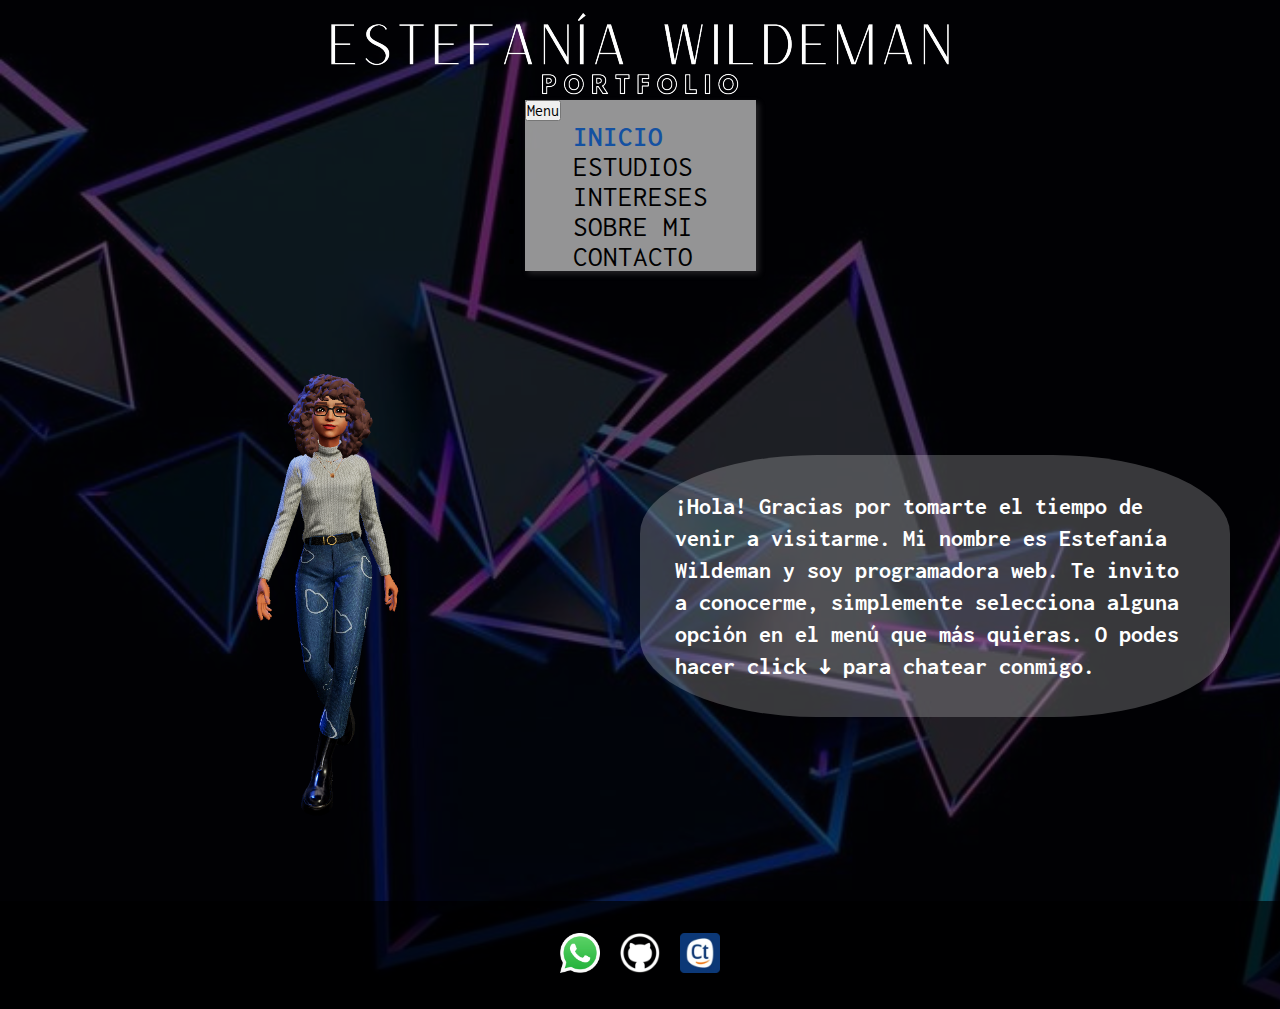
<file: index.html>
<!DOCTYPE html>
<html lang="en">

<head>
    <meta charset="UTF-8">
    <meta name="viewport" content="width=device-width, initial-scale=1.0">
    <meta name="descripcion" content="Bienvenida general a mi portfolio con una version miniatura de mi">
    <meta name="keywords" content="AVATAR,PRESENTACION,HOLA,BIENVENIDO">
    <link rel="shortcut icon" href="./assets/img/favicon/favicon (2).webp" type="image/x-icon">
    <link rel="stylesheet" href="./css/style.css">
    <link href="https://cdn.jsdelivr.net/npm/bootstrap@5.2.3/dist/css/bootstrap.min.css" rel="stylesheet"
        integrity="sha384-rbsA2VBKQhggwzxH7pPCaAqO46MgnOM80zW1RWuH61DGLwZJEdK2Kadq2F9CUG65" crossorigin="anonymous">
    <title>Portfolio Estefania Wildeman</title>
</head>

<body class="index">
    <header>
        <div>
            <img src="./assets/img/logos/LOGO-PRINCIPAL2-_1_.webp" width="auto" height="auto" alt="LOGO"
                class="img-fluid">
        </div>
        <div class="container-fluid m-0 p-0">
            <nav class="navbar navbar-expand-lg w-100">
                <button class="navbar-toggler" type="button" data-bs-toggle="collapse" data-bs-target="#navbarNav"
                    aria-controls="navbarNav" aria-expanded="false" aria-label="Toggle navigation">
                    Menu
                </button>
                <div class="collapse navbar-collapse justify-content-center" id="navbarNav">
                    <ul class="navbar-nav ml-auto ">
                        <li class="nav-item active">
                            <a class="actual" href="#">INICIO</a>
                        </li>
                        <li class="nav-item active">
                            <a href="./pages/estudios.html">ESTUDIOS</a>
                        </li>
                        <li class="nav-item">
                            <a href="./pages/intereses.html">INTERESES</a>
                        </li>
                        <li class="nav-item">
                            <a href="./pages/sobremi.html">SOBRE MI</a>
                        </li>
                        <li class="nav-item">
                            <a href="./pages/contacto.html">CONTACTO</a>
                        </li>
                    </ul>
                </div>
            </nav>
        </div>
    </header>
    <main class="cuerpoIndex">
        <aside>
            <img src="./assets/img/avatar/caminando1recortada.webp" alt="AVATAR" width="auto" height="auto"
                class="img-fluid">
        </aside>
        <section>
            <article>
                <h1>¡Hola! Gracias por tomarte el tiempo de venir a visitarme.
                    Mi nombre es Estefanía Wildeman y soy programadora web.
                    Te invito a conocerme, simplemente selecciona alguna opción en el menú que más quieras.
                    O podes hacer click ↓ para chatear conmigo.</h1>
            </article>
        </section>
    </main>
    <footer>
        <div class="logo">
            <a href="https://api.whatsapp.com/send?phone=+541157463117&text=Hola%20Estefania,%20nos%20contactamos%20de..."
                target="_blank"> <img src="./assets/img/extras/whatsapp-logo-png.webp" width="auto" height="auto"
                    alt="Logo de WhatsApp"> </a>
        </div>
        <div class="logo">
            <a href="https://github.com/EstefiWildeman" target="_blank"> <img src="./assets/img/extras/GitHub.webp" alt="Logo GitHub"></a>
        </div>
        <div class="logo">
            <a href="https://candidato.ar.computrabajo.com/candidate/cv/edit?&s=true" target="_blank"> <img src="./assets/img/extras/computrabajo.webp" alt="Logo computrabajo"></a>
        </div>
    </footer>
    <script src="https://cdn.jsdelivr.net/npm/bootstrap@5.2.3/dist/js/bootstrap.bundle.min.js"
        integrity="sha384-kenU1KFdBIe4zVF0s0G1M5b4hcpxyD9F7jL+jjXkk+Q2h455rYXK/7HAuoJl+0I4"
        crossorigin="anonymous"></script>
</body>

</html>
</file>
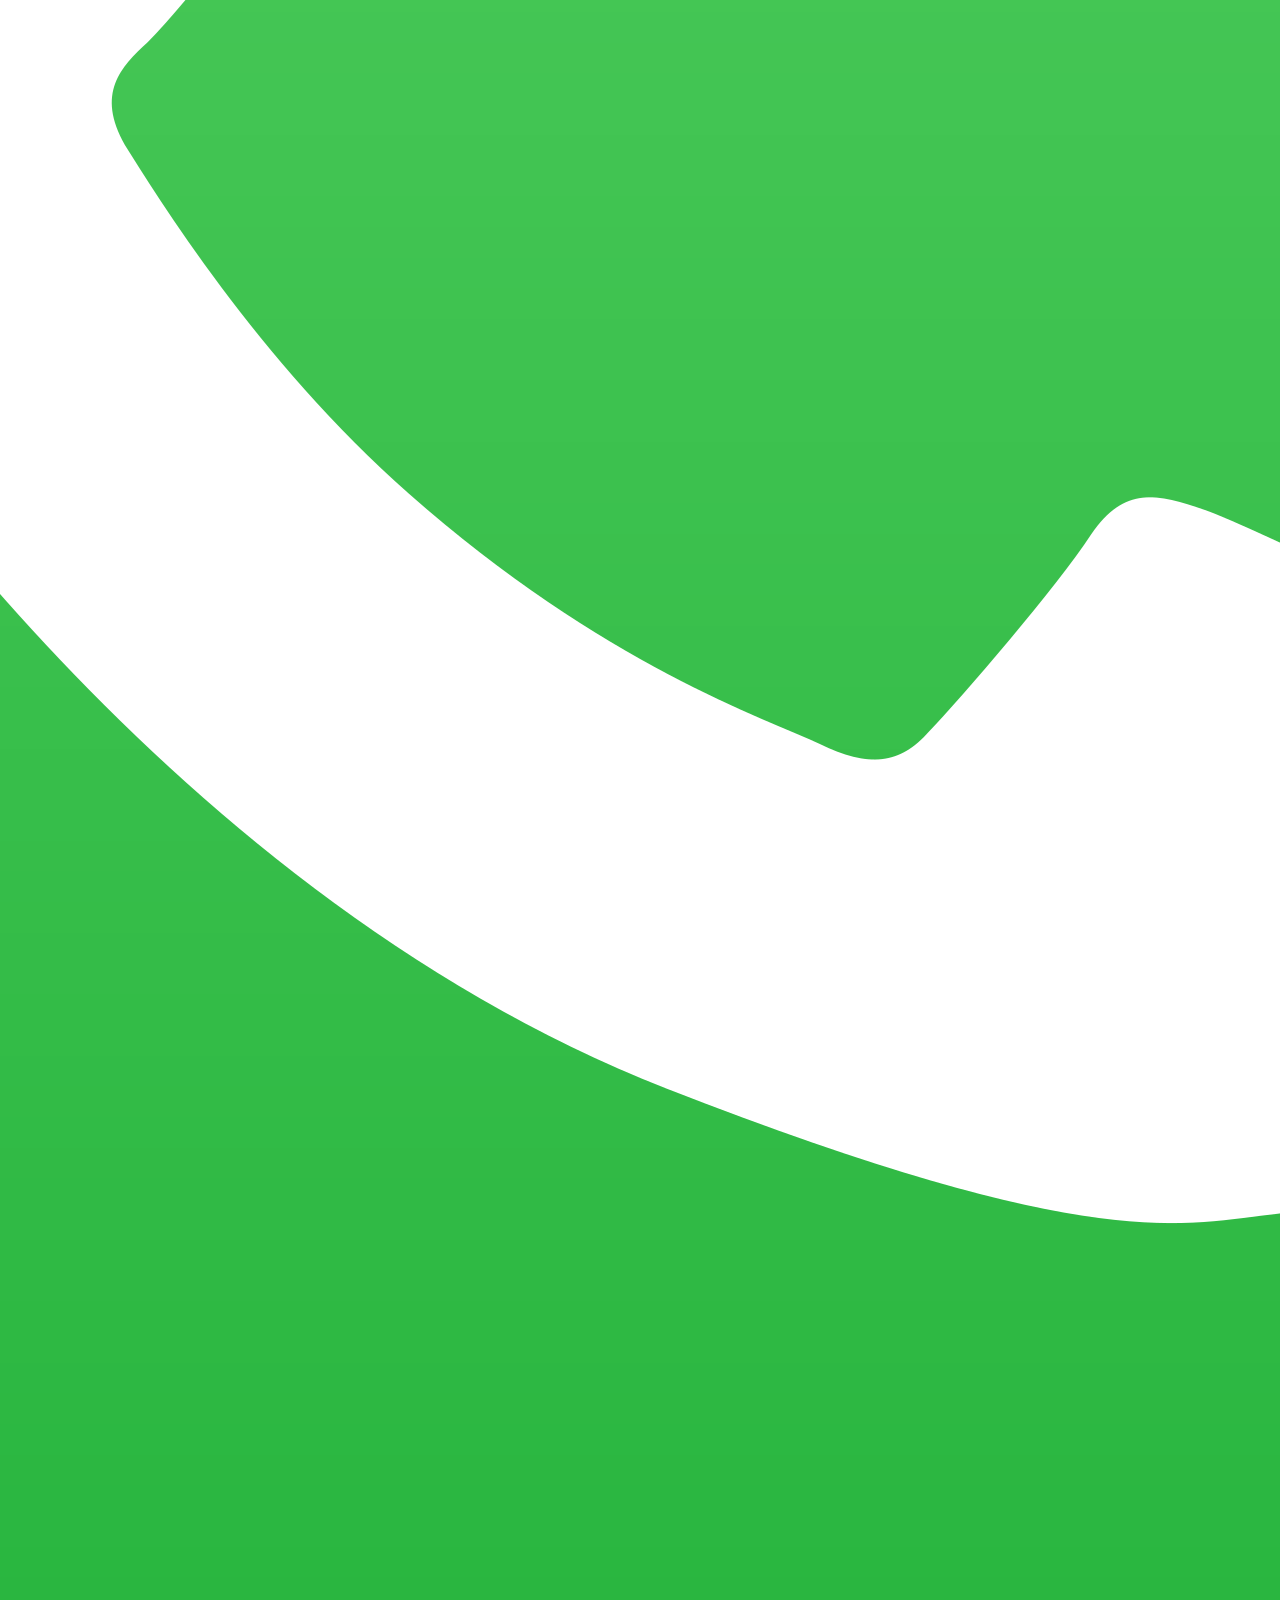
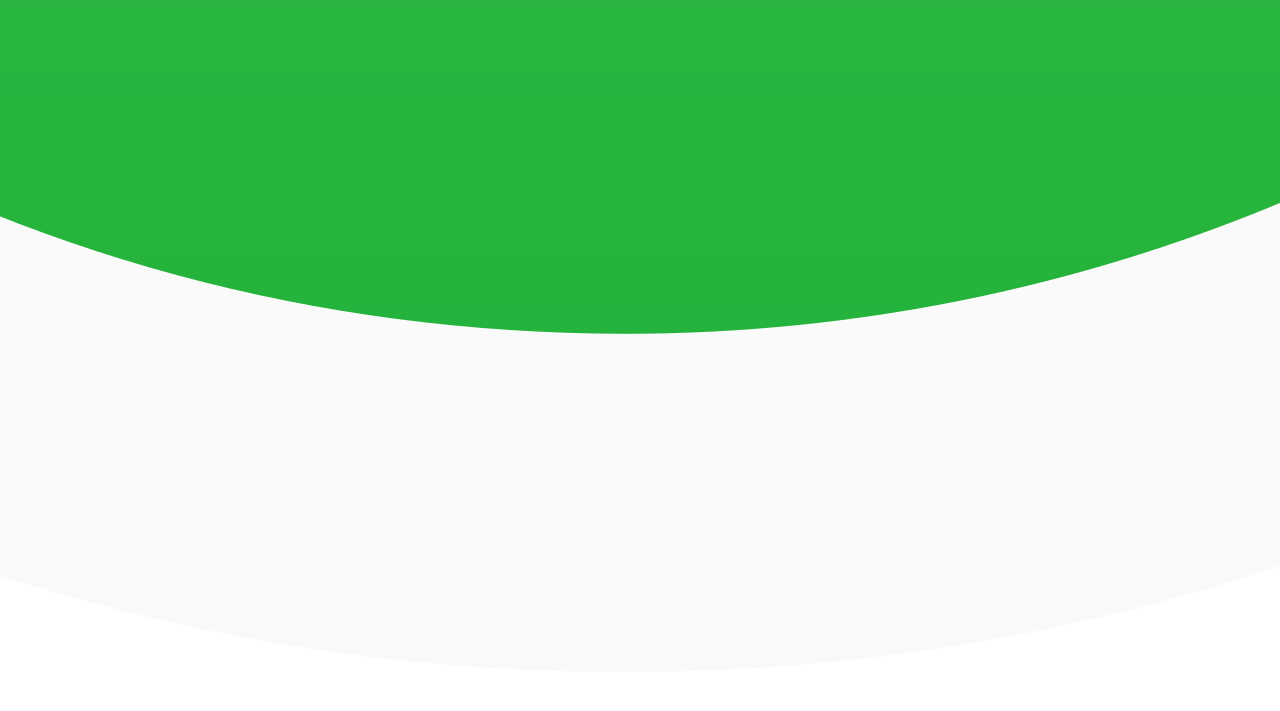
<file: Pages/contacto.html>
<!DOCTYPE html>
<html lang="en">

<head>
    <meta charset="UTF-8">
    <meta name="viewport" content="width=device-width, initial-scale=1.0">
    <link rel="stylesheet" href="../css/style.css">
    <title>Document</title>
</head>

<body>
    <div class="glass">
        <header>
            <div>
                <img src="../assets/img/logos/LOGO CONTACTO.png" alt="LOGO">
            </div>
            <div class="nav">
                <nav>
                    <ul>
                        <li><a href="../index.html">Inicio</a></li>
                        <li><a href="../Pages/estudios.html">Estudios</a></li>
                        <li><a href="../Pages/intereses.html">Intereses</a></li>
                        <li><a href="../Pages/sobremi.html">Sobre Mi</a></li>
                    </ul>
                </nav>    
            </div>
        </header>
        <main></main>
        <footer class="footer">
            <div class="logowp">
                <img src="../assets/img/extras/whatsapp-logo-png.png" alt="Logo de WhatsApp">
            </div>
            <div class="linkwp">
                <a href="https://api.whatsapp.com/send?phone=+541157463117&text=Hola%20Estefania,%20nos%20contactamos%20de..." target="_blank" >Click para chatear</a>
            </div>
        </footer>
    </div>
</body>

</html>
</file>
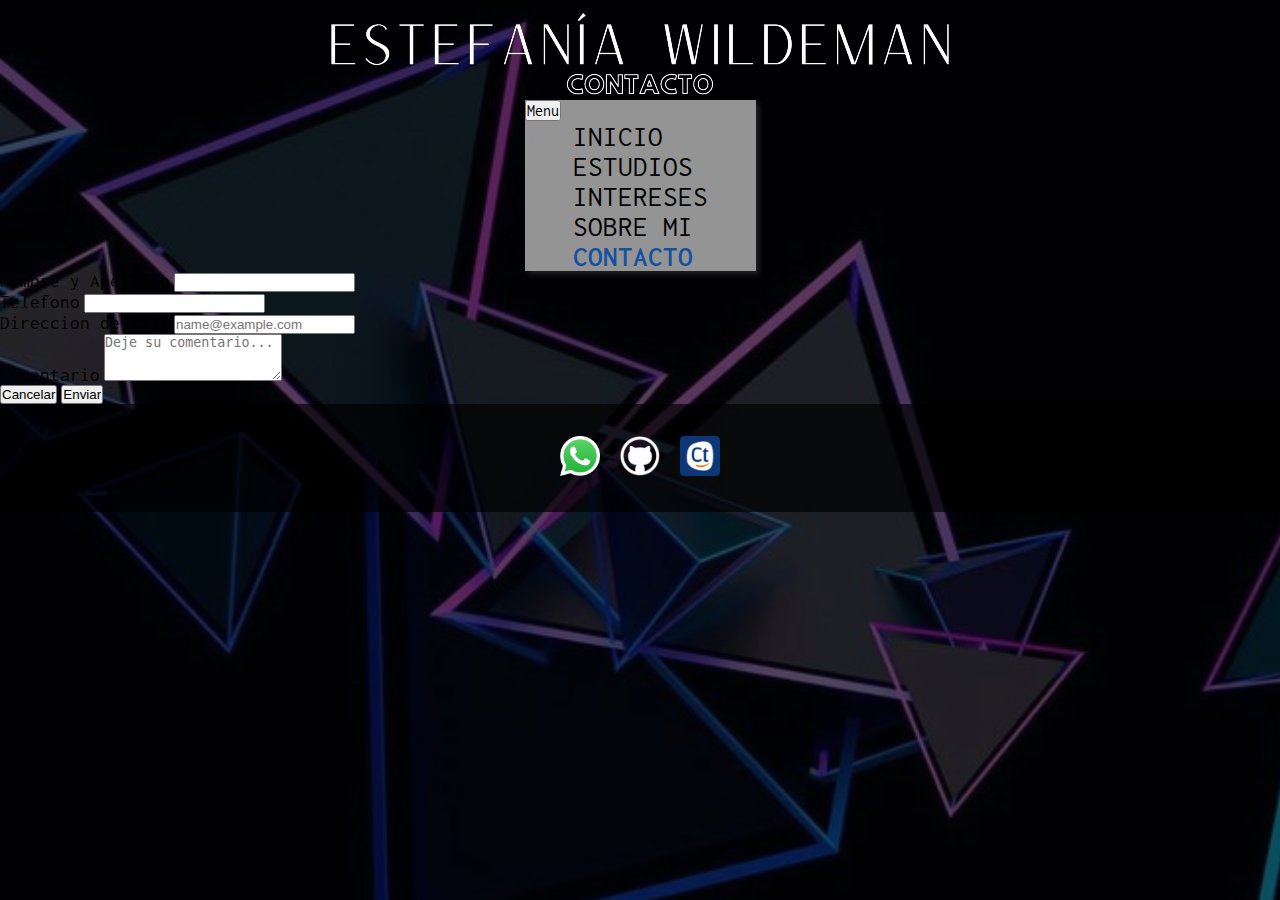
<file: pages/contacto.html>
<!DOCTYPE html>
<html lang="en">

<head>
    <meta charset="UTF-8">
    <meta name="viewport" content="width=device-width, initial-scale=1.0">
    <meta name="descripcion" content="Formulario para contactarte con el desarrollador web">
    <meta name="keywords"content="HTML,BOOTSTRAP,FORMULARIO,CONTACTO">
    <link rel="stylesheet" href="../css/style.css">
    <link rel="shortcut icon" href="../assets/img/favicon/favicon (2).webp" type="image/x-icon">
    <link href="https://cdn.jsdelivr.net/npm/bootstrap@5.2.3/dist/css/bootstrap.min.css" rel="stylesheet"
    integrity="sha384-rbsA2VBKQhggwzxH7pPCaAqO46MgnOM80zW1RWuH61DGLwZJEdK2Kadq2F9CUG65" crossorigin="anonymous">
    <title>Portfolio Estefania Wildeman</title>
</head>

<body class="estudios">
    <header>
        <div>
            <img src="../assets/img/logos/LOGO-CONTACTO.webp" alt="LOGO" width="auto" height="auto" class="img-fluid">
        </div>
        <div class="container-fluid m-0 p-0">
            <nav class="navbar navbar-expand-lg w-100">
                <button class="navbar-toggler" type="button" data-bs-toggle="collapse" data-bs-target="#navbarNav"
                aria-controls="navbarNav" aria-expanded="false" aria-label="Toggle navigation">
                Menu
            </button>
                <div class="collapse navbar-collapse justify-content-center" id="navbarNav">
                    <ul class="navbar-nav ml-auto ">
                        <li class="nav-item active">
                            <a href="../index.html">INICIO</a>
                        </li>
                        <li class="nav-item active">
                            <a href="../pages/estudios.html">ESTUDIOS</a>
                        </li>
                        <li class="nav-item">
                            <a href="../pages/intereses.html">INTERESES</a>
                        </li>
                        <li class="nav-item">
                            <a href="../pages/sobremi.html">SOBRE MI</a>
                        </li>
                        <li class="nav-item">
                            <a class="actual" href="#">CONTACTO</a>
                        </li>
                    </ul>
                </div>
            </nav>
        </div>
    </header>

    <main class=" contacto col d-flex flex-column align-items-center mt-5 pt-3 h-75">  
        <form name="contact" method="POST" data-netlify="true" data-netlify-recaptcha="true"
        data-netlify="true">
            <div class="mb-4 mt-4">
                <label for="exampleFormControlInput1" class=" text-white">Nombre y Apellido</label>
                <input type="name" name="name" class="form-control form-control-sm" id="NyA" required>
            </div>
            <div class="mb-4">
                <label for="exampleFormControlInput1" class="  text-white">Telefono</label>
                <input type="number" name="number" class="form-control form-control-sm " id="Tel" required>
            </div>
            <div class="mb-4">
                <label for="exampleFormControlInput1" class=" text-white">Direccion de mail</label>
                <input type="email" name="email" class="form-control form-control-sm" id="Mail"
                    placeholder="name@example.com" required>
            </div>
            <div class="mb-4">
                <label for="exampleFormControlTextarea1" class="text-white">Comentario</label>
                <textarea class="form-control form-control-s" id="Comentario" rows="3"
                    placeholder="Deje su comentario..." name="message" required></textarea>
            </div>
            <div data-netlify-recaptcha="true"></div>
            <div class="mt-4">
                <button type="button" class="btn btn-light btn-md mt-2 mb-5">Cancelar</button>
                <button type="submit" class="btn btn-light btn-md mt-2 mb-5">Enviar</button>
            </div>
        </form>
        
    </main>

    <footer>
        <div class="logo">
            <a href="https://api.whatsapp.com/send?phone=+541157463117&text=Hola%20Estefania,%20nos%20contactamos%20de..."
                target="_blank"> <img src="../assets/img/extras/whatsapp-logo-png.webp" width="auto" height="auto"
                    alt="Logo de WhatsApp"> </a>
        </div>
        <div class="logo">
            <a href="https://github.com/EstefiWildeman" target="_blank"> <img src="../assets/img/extras/GitHub.webp" alt="Logo GitHub"></a>
        </div>
        <div class="logo">
            <a href="https://candidato.ar.computrabajo.com/candidate/cv/edit?&s=true" target="_blank"> <img src="../assets/img/extras/computrabajo.webp" alt="Logo computrabajo"></a>
        </div>
    </footer>
        <script src="https://cdn.jsdelivr.net/npm/bootstrap@5.2.3/dist/js/bootstrap.bundle.min.js"
        integrity="sha384-kenU1KFdBIe4zVF0s0G1M5b4hcpxyD9F7jL+jjXkk+Q2h455rYXK/7HAuoJl+0I4"
        crossorigin="anonymous"></script>
</body>

</html>
</file>
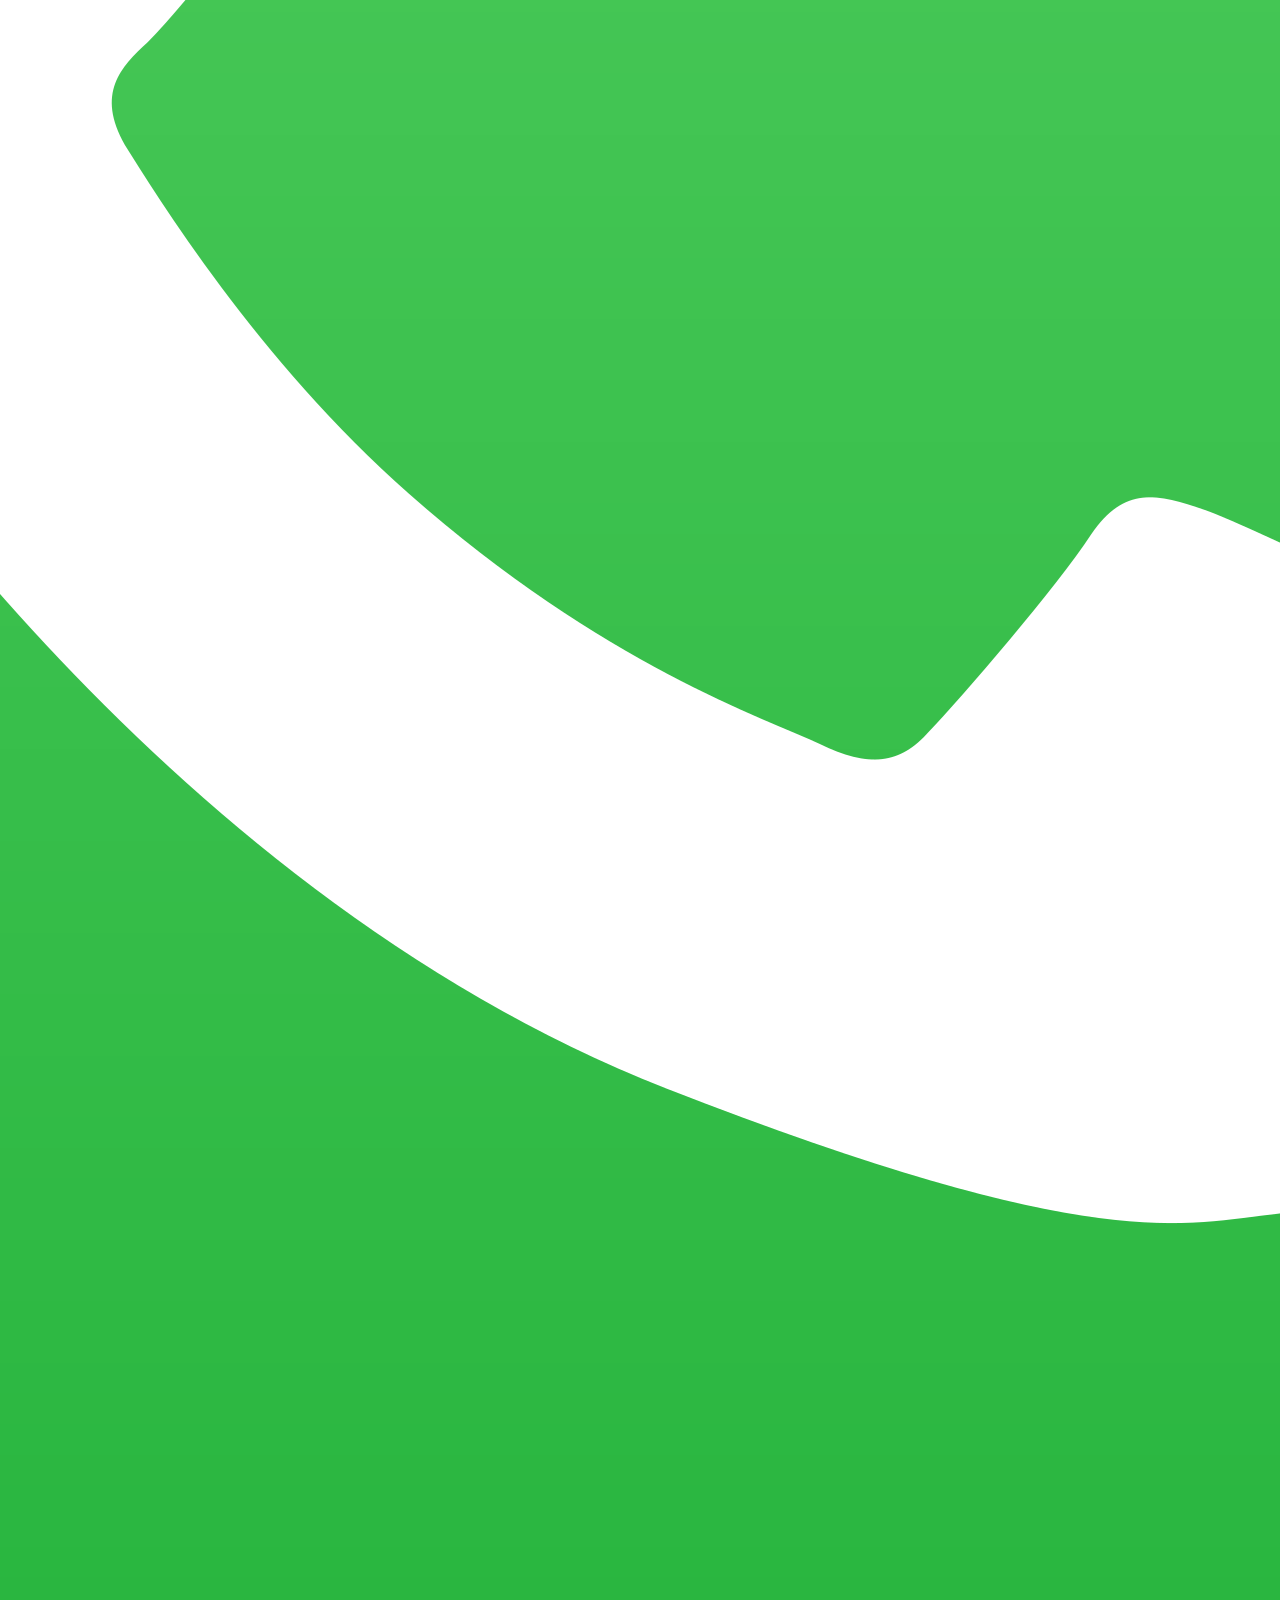
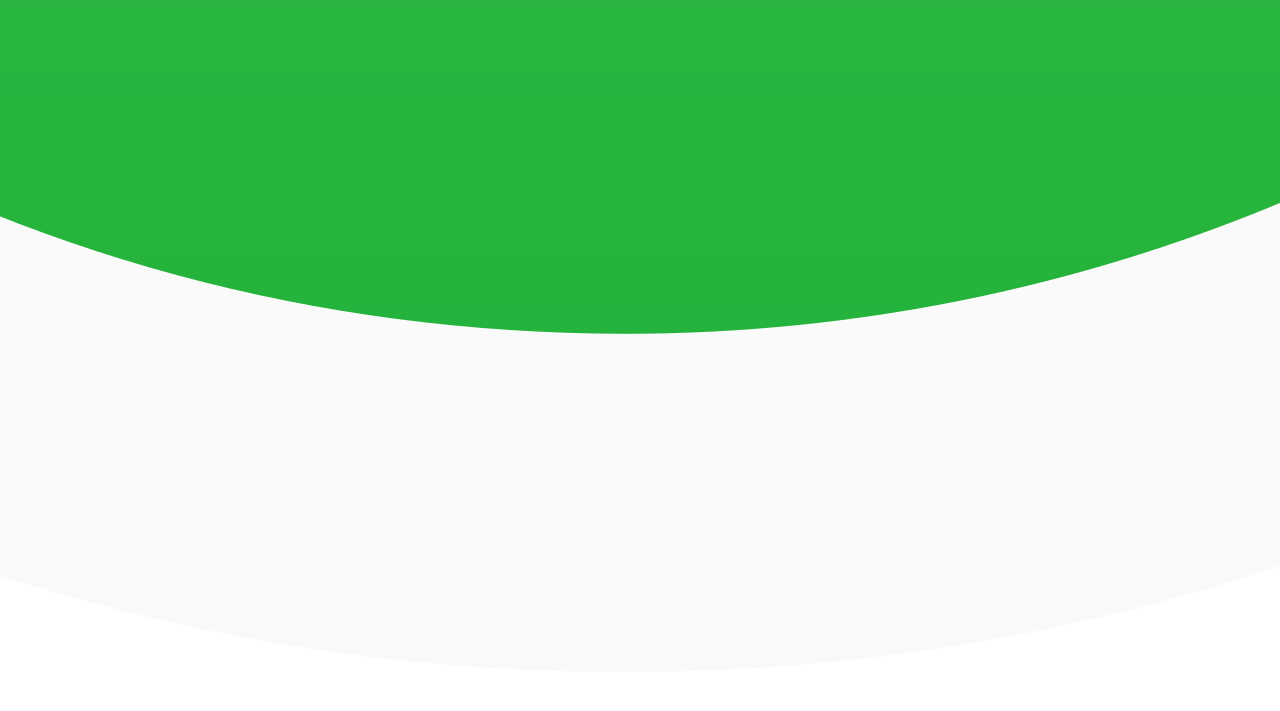
<file: Pages/estudios.html>
<!DOCTYPE html>
<html lang="en">

<head>
    <meta charset="UTF-8">
    <meta name="viewport" content="width=device-width, initial-scale=1.0">
    <link rel="stylesheet" href="../css/style.css">
    <title>Document</title>
</head>

<body>
    <div class="glass">
        <header>
            <div>
                <img src="../assets/img/logos/LOGO ESTUDIOS.png" alt="LOGO">
            </div>
            <div class="nav">
                <nav>
                    <ul>
                        <li><a href="../index.html">Inicio</a></li>
                        <li><a href="../Pages/sobremi.html">Sobre Mi</a></li>
                        <li><a href="../Pages/intereses.html">Intereses</a></li>
                        <li><a href="../Pages/contacto.html">Contacto</a></li>
                    </ul>
                </nav>    
            </div>
        </header>
        <main></main>
        <footer class="footer">
            <div class="logowp">
                <img src="../assets/img/extras/whatsapp-logo-png.png" alt="Logo de WhatsApp">
            </div>
            <div class="linkwp">
                <a href="https://api.whatsapp.com/send?phone=+541157463117&text=Hola%20Estefania,%20nos%20contactamos%20de..." target="_blank" >Click para chatear</a>
            </div>
        </footer>
    </div>
</body>

</html>
</file>
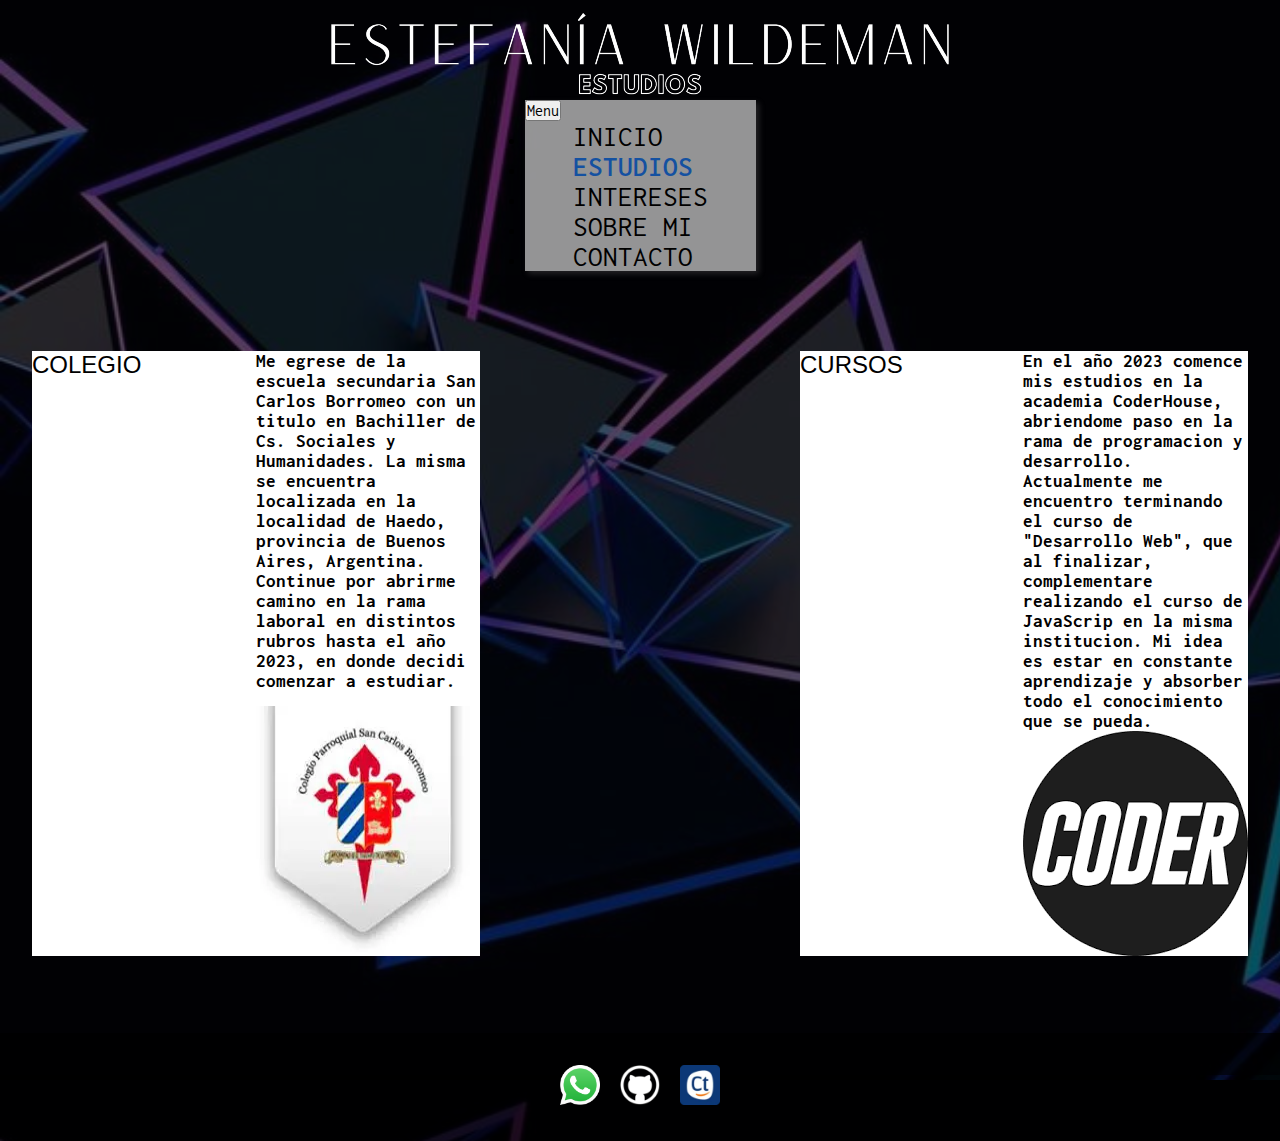
<file: pages/estudios.html>
<!DOCTYPE html>
<html lang="en">

<head>
    <meta charset="UTF-8">
    <meta name="viewport" content="width=device-width, initial-scale=1.0">
    <meta name="descripcion" content="Estudios secundarios y terciarios">
    <meta name="keywords" content="COLEGIO, CURSOS, CODERHOUSE"> 
    <link rel="stylesheet" href="../css/style.css">
    <link rel="shortcut icon" href="../assets/img/favicon/favicon (2).webp" type="image/x-icon">
    <link href="https://cdn.jsdelivr.net/npm/bootstrap@5.2.3/dist/css/bootstrap.min.css" rel="stylesheet"
        integrity="sha384-rbsA2VBKQhggwzxH7pPCaAqO46MgnOM80zW1RWuH61DGLwZJEdK2Kadq2F9CUG65" crossorigin="anonymous">
    <title>Portfolio Estefania Wildeman</title>
</head>

<body class="estudios">
    <header>
        <div>
            <img src="../assets/img/logos/LOGO-ESTUDIOS.webp" alt="LOGO" width="auto" height="auto" class="img-fluid">
        </div>
        <div class="container-fluid m-0 p-0">
            <nav class="navbar navbar-expand-lg w-100">
                <button class="navbar-toggler" type="button" data-bs-toggle="collapse" data-bs-target="#navbarNav"
                    aria-controls="navbarNav" aria-expanded="false" aria-label="Toggle navigation">
                    Menu
                </button>
                <div class="collapse navbar-collapse justify-content-center" id="navbarNav">
                    <ul class="navbar-nav ml-auto ">
                        <li class="nav-item active">
                            <a href="../index.html">INICIO</a>
                        </li>
                        <li class="nav-item active">
                            <a class="actual" href="#">ESTUDIOS</a>
                        </li>
                        <li class="nav-item">
                            <a href="../pages/intereses.html">INTERESES</a>
                        </li>
                        <li class="nav-item">
                            <a href="../pages/sobremi.html">SOBRE MI</a>
                        </li>
                        <li class="nav-item">
                            <a href="../pages/contacto.html">CONTACTO</a>
                        </li>
                    </ul>
                </div>
            </nav>
        </div>
    </header>
    <main class="cuerpoEstudios">
        <div class="contenedor ">
            <section class="card-section">
                <div class="card ">
                    <div class="card-header">Colegio</div>
                    <div class="card-body">
                        <h1>
                            Me egrese de la escuela secundaria San Carlos Borromeo con un titulo en
                            Bachiller de Cs. Sociales y Humanidades. La misma se encuentra localizada en la localidad de
                            Haedo,
                            provincia de Buenos Aires, Argentina. Continue por abrirme camino en la
                            rama laboral en distintos rubros hasta el año 2023, en donde decidi comenzar a estudiar.
                        </h1>
                        <img src="../assets/img/estudios/descarga_1.webp" width="auto" height="auto" alt="escudo de colegio" class="img-fluid">
                    </div>
                </div>
                <div class="card ">
                    <div class="card-header">Cursos</div>
                    <div class="card-body">
                        <h2>
                            En el año 2023 comence mis estudios en la academia CoderHouse, abriendome paso en la rama de
                            programacion y desarrollo. Actualmente me encuentro terminando el curso de "Desarrollo Web",
                            que al
                            finalizar, complementare realizando el curso de JavaScrip en la misma institucion. Mi idea
                            es estar
                            en constante aprendizaje y absorber todo el conocimiento que se pueda.
                        </h2>
                        <img src="../assets/img/estudios/descarga.webp" width="auto" height="auto" alt="escudo de coderhouse" class="img-fluid">
                    </div>
                </div>
            </section>
        </div>
    </main>
    <footer>
        <div class="logo">
            <a href="https://api.whatsapp.com/send?phone=+541157463117&text=Hola%20Estefania,%20nos%20contactamos%20de..."
                target="_blank"> <img src="../assets/img/extras/whatsapp-logo-png.webp" width="auto" height="auto"
                    alt="Logo de WhatsApp"> </a>
        </div>
        <div class="logo">
            <a href="https://github.com/EstefiWildeman" target="_blank"> <img src="../assets/img/extras/GitHub.webp" alt="Logo GitHub"></a>
        </div>
        <div class="logo">
            <a href="https://candidato.ar.computrabajo.com/candidate/cv/edit?&s=true" target="_blank"> <img src="../assets/img/extras/computrabajo.webp" alt="Logo computrabajo"></a>
        </div>
    </footer>
    <script src="https://cdn.jsdelivr.net/npm/bootstrap@5.2.3/dist/js/bootstrap.bundle.min.js"
        integrity="sha384-kenU1KFdBIe4zVF0s0G1M5b4hcpxyD9F7jL+jjXkk+Q2h455rYXK/7HAuoJl+0I4"
        crossorigin="anonymous"></script>
</body>

</html>
</file>
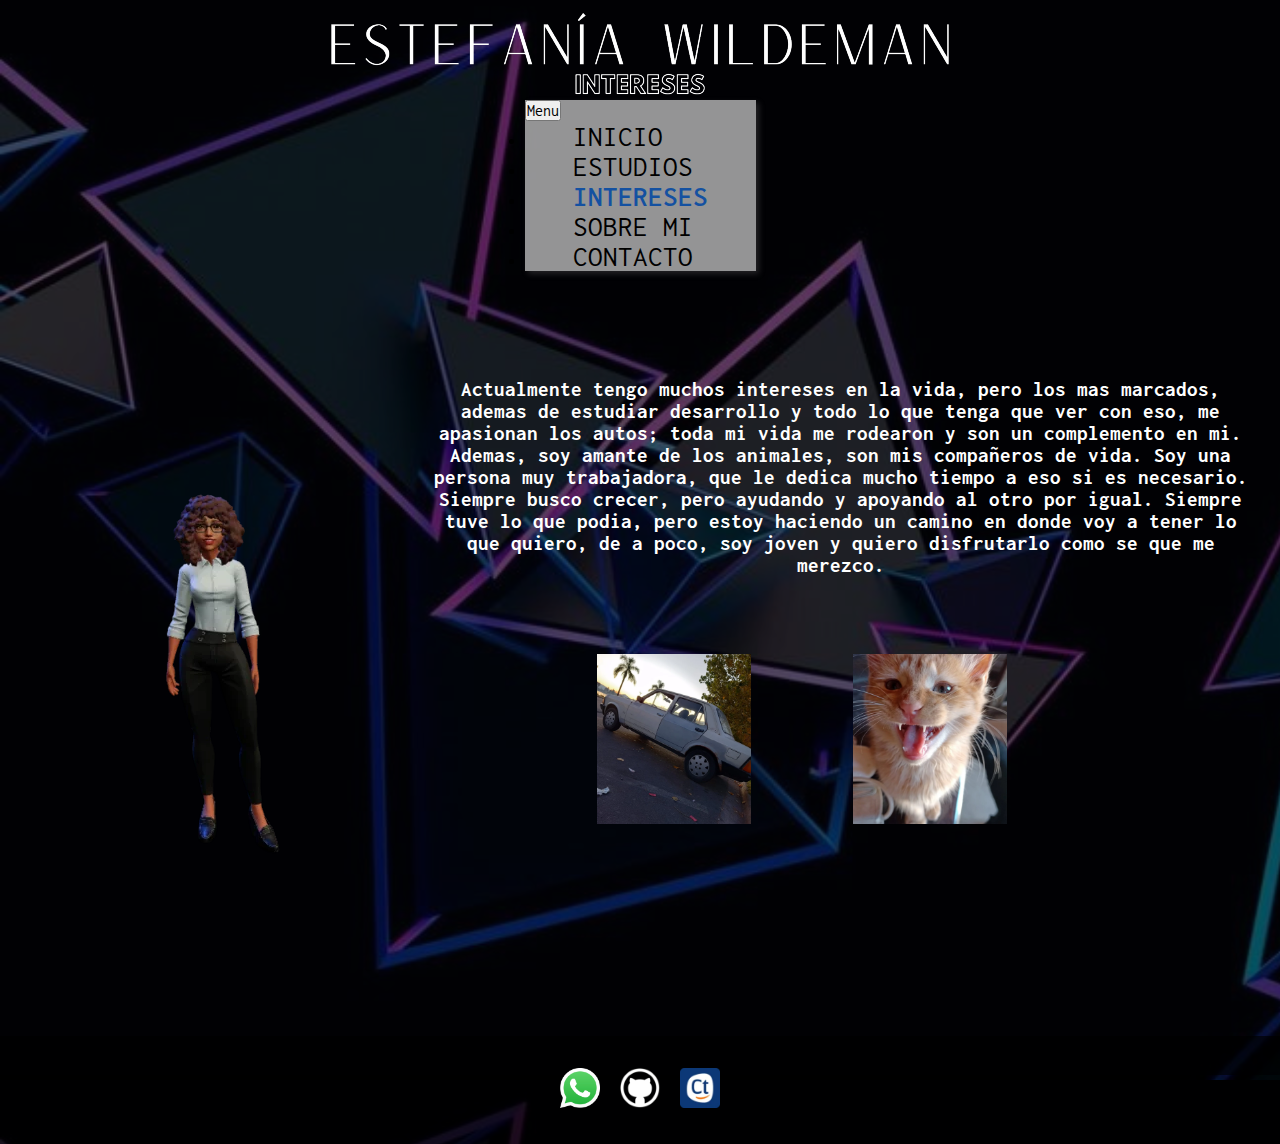
<file: pages/intereses.html>
<!DOCTYPE html>
<html lang="en">

<head>
    <meta charset="UTF-8">
    <meta name="viewport" content="width=device-width, initial-scale=1.0">
    <meta name="descripcion" content="Resumen de gustos e intereses">
    <meta name="keywords" content="INTERESES,ESTUDIAR,TRABAJAR">
    <link rel="stylesheet" href="../css/style.css">
    <link rel="shortcut icon" href="../assets/img/favicon/favicon (2).webp" type="image/x-icon">
    <link href="https://cdn.jsdelivr.net/npm/bootstrap@5.2.3/dist/css/bootstrap.min.css" rel="stylesheet"
        integrity="sha384-rbsA2VBKQhggwzxH7pPCaAqO46MgnOM80zW1RWuH61DGLwZJEdK2Kadq2F9CUG65" crossorigin="anonymous">
    <title>Portfolio Estefania Wildeman</title>
</head>

<body class="intereses">
    <header>
        <div>
            <img src="../assets/img/logos/LOGO-INTERESES.webp" alt="LOGO" class="img-fluid">
        </div>
        <div class="container-fluid m-0 p-0">
            <nav class="navbar navbar-expand-lg w-100">
                <button class="navbar-toggler" type="button" data-bs-toggle="collapse" data-bs-target="#navbarNav"
                    aria-controls="navbarNav" aria-expanded="false" aria-label="Toggle navigation">
                    Menu
                </button>
                <div class="collapse navbar-collapse justify-content-center" id="navbarNav">
                    <ul class="navbar-nav ml-auto ">
                        <li class="nav-item active">
                            <a href="../index.html">INICIO</a>
                        </li>
                        <li class="nav-item active">
                            <a href="../pages/estudios.html">ESTUDIOS</a>
                        </li>
                        <li class="nav-item">
                            <a class="actual" href="#">INTERESES</a>
                        </li>
                        <li class="nav-item">
                            <a href="../pages/sobremi.html">SOBRE MI</a>
                        </li>
                        <li class="nav-item">
                            <a href="../pages/contacto.html">CONTACTO</a>
                        </li>
                    </ul>
                </div>
            </nav>
        </div>
    </header>
    <main class="cuerpoIntereses">
        <aside class="avatar">
            <div>
                <img src="../assets/img/avatar/Diseño sin título (12).webp" alt="avatar" width="auto" height="auto" class="img-fluid">
            </div>
        </aside>
        <section class="seccionUno">
            <div>
                <h1 class="texto">
                    Actualmente tengo muchos intereses en la vida, pero los mas marcados, ademas de
                    estudiar desarrollo y todo lo que tenga que ver con eso, me apasionan los autos; toda mi vida me
                    rodearon y son un complemento en mi. Ademas, soy amante de los animales, son mis compañeros de vida.
                    Soy una persona muy trabajadora, que le dedica mucho tiempo a eso si es necesario. Siempre busco
                    crecer, pero ayudando y apoyando al otro por igual. Siempre tuve lo que podia, pero estoy haciendo un
                    camino en donde voy a tener lo que quiero, de a
                    poco, soy joven y quiero disfrutarlo como se que me merezco.
                </h1>
            </div>
        </section>
        <section class="seccionDos">
            <div class="slider">
                <ul>
                    <li><img src="../assets/img/intereses/128.webp" alt="auto 128"></li>
                    <li><img src="../assets/img/intereses/gato.webp" alt="gato"></li>
                    <li><img src="../assets/img/intereses/147.webp" alt="auto 147"></li>
                    <li><img src="../assets/img/intereses/Trabajo.webp" alt="trabajo"></li>
                </ul>

            </div>
        </section>
    </main>
    <footer>
        <div class="logo">
            <a href="https://api.whatsapp.com/send?phone=+541157463117&text=Hola%20Estefania,%20nos%20contactamos%20de..."
                target="_blank"> <img src="../assets/img/extras/whatsapp-logo-png.webp" width="auto" height="auto"
                    alt="Logo de WhatsApp"> </a>
        </div>
        <div class="logo">
            <a href="https://github.com/EstefiWildeman" target="_blank"> <img src="../assets/img/extras/GitHub.webp" alt="Logo GitHub"></a>
        </div>
        <div class="logo">
            <a href="https://candidato.ar.computrabajo.com/candidate/cv/edit?&s=true" target="_blank"> <img src="../assets/img/extras/computrabajo.webp" alt="Logo computrabajo"></a>
        </div>
    </footer>
    <script src="https://cdn.jsdelivr.net/npm/bootstrap@5.2.3/dist/js/bootstrap.bundle.min.js"
        integrity="sha384-kenU1KFdBIe4zVF0s0G1M5b4hcpxyD9F7jL+jjXkk+Q2h455rYXK/7HAuoJl+0I4"
        crossorigin="anonymous"></script>
</body>

</html>
</file>
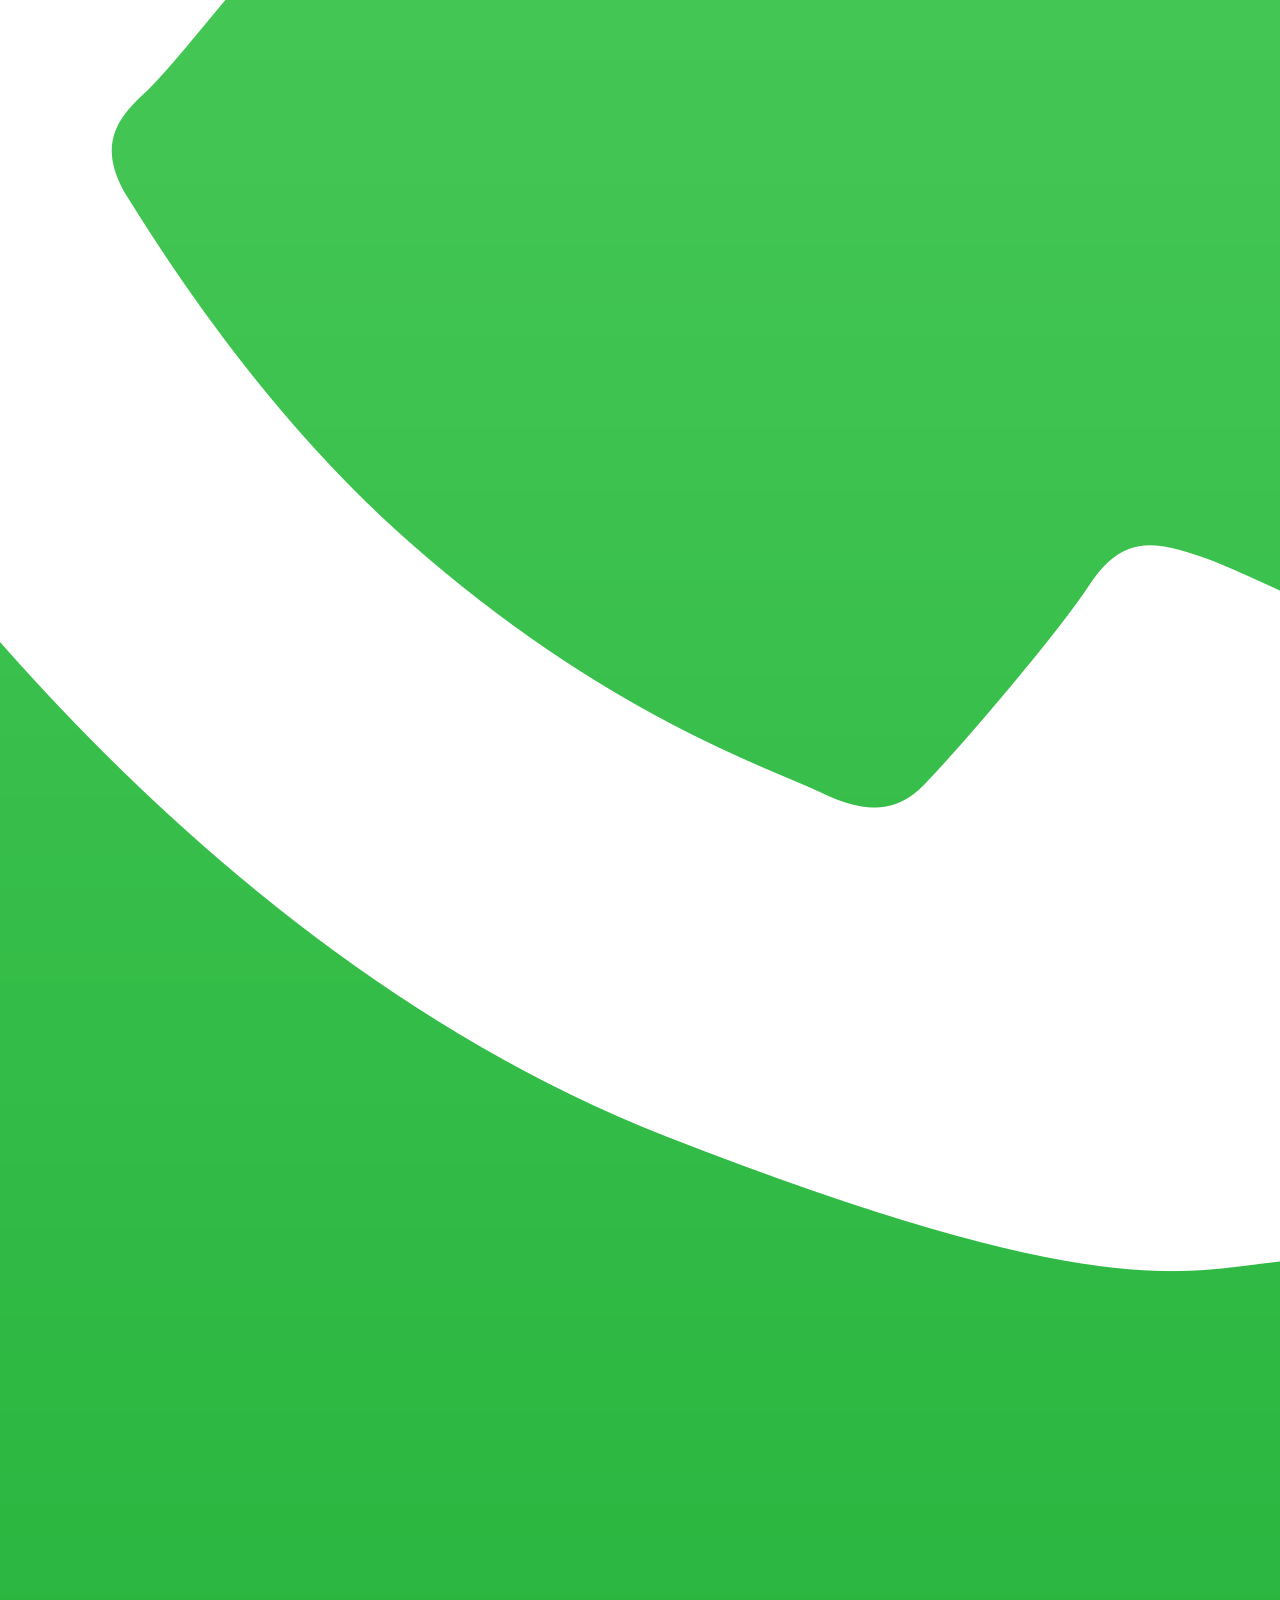
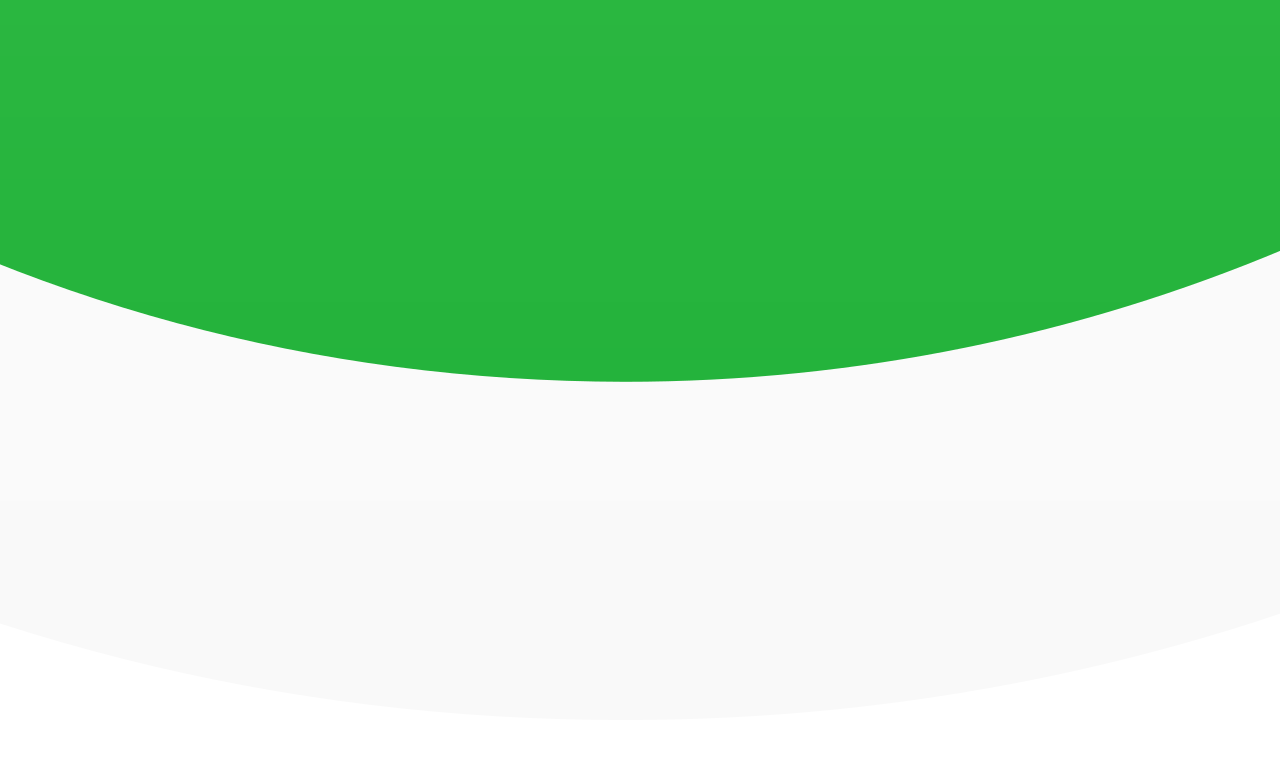
<file: Pages/sobremi.html>
<!DOCTYPE html>
<html lang="en">
<head>
    <meta charset="UTF-8">
    <meta name="viewport" content="width=device-width, initial-scale=1.0">
    <link rel="stylesheet" href="../css/style.css">
    <link rel="shortcut icon" href="../assets/img/favicon/favicon.ico" type="image/x-icon">
    <link href="https://cdn.jsdelivr.net/npm/bootstrap@5.2.3/dist/css/bootstrap.min.css" rel="stylesheet"
    integrity="sha384-rbsA2VBKQhggwzxH7pPCaAqO46MgnOM80zW1RWuH61DGLwZJEdK2Kadq2F9CUG65" crossorigin="anonymous">
    <title>Portfolio Estefania Wildeman</title>
</head>
<body>
    <header>
        <div>
            <img src="../assets/img/logos/LOGO SOBRE MI.png" alt="LOGO" class="img-fluid">
        </div>
        <div class="container-fluid m-0 p-0">
            <nav class="navbar navbar-expand-lg w-100">
                <button class="navbar-toggler" type="button" data-bs-toggle="collapse" data-bs-target="#navbarNav"
                    aria-controls="navbarNav" aria-expanded="false" aria-label="Toggle navigation">
                    <span class="navbar-toggler-icon"></span>
                </button>
                <div class="collapse navbar-collapse justify-content-center" id="navbarNav">
                    <ul class="navbar-nav ml-auto ">
                        <li class="nav-item">
                            <a href="../index.html">INICIO</a>
                        </li>
                        <li class="nav-item active">
                            <a href="../pages/estudios.html">ESTUDIOS</a>
                        </li>
                        <li class="nav-item">
                            <a href="../pages/intereses.html">INTERESES</a>
                        </li>
                        <li class="nav-item active">
                            <a class="actual" href="#">SOBRE MI</a>
                        </li>
                        <li class="nav-item">
                            <a href="../pages/contacto.html">CONTACTO</a>
                        </li>
                    </ul>
                </div>
            </nav>
        </div>
    </header>
        <main></main>
        <footer class="footer">
            <div class="logowp">
                <img src="../assets/img/extras/whatsapp-logo-png.png" alt="Logo de WhatsApp">
            </div>
            <div class="linkwp">
                <a href="https://api.whatsapp.com/send?phone=+541157463117&text=Hola%20Estefania,%20nos%20contactamos%20de..." target="_blank" >Click para chatear</a>
            </div>
        </footer>
        <script src="https://cdn.jsdelivr.net/npm/bootstrap@5.2.3/dist/js/bootstrap.bundle.min.js"
        integrity="sha384-kenU1KFdBIe4zVF0s0G1M5b4hcpxyD9F7jL+jjXkk+Q2h455rYXK/7HAuoJl+0I4"
        crossorigin="anonymous"></script>
</body>

</html>
</file>
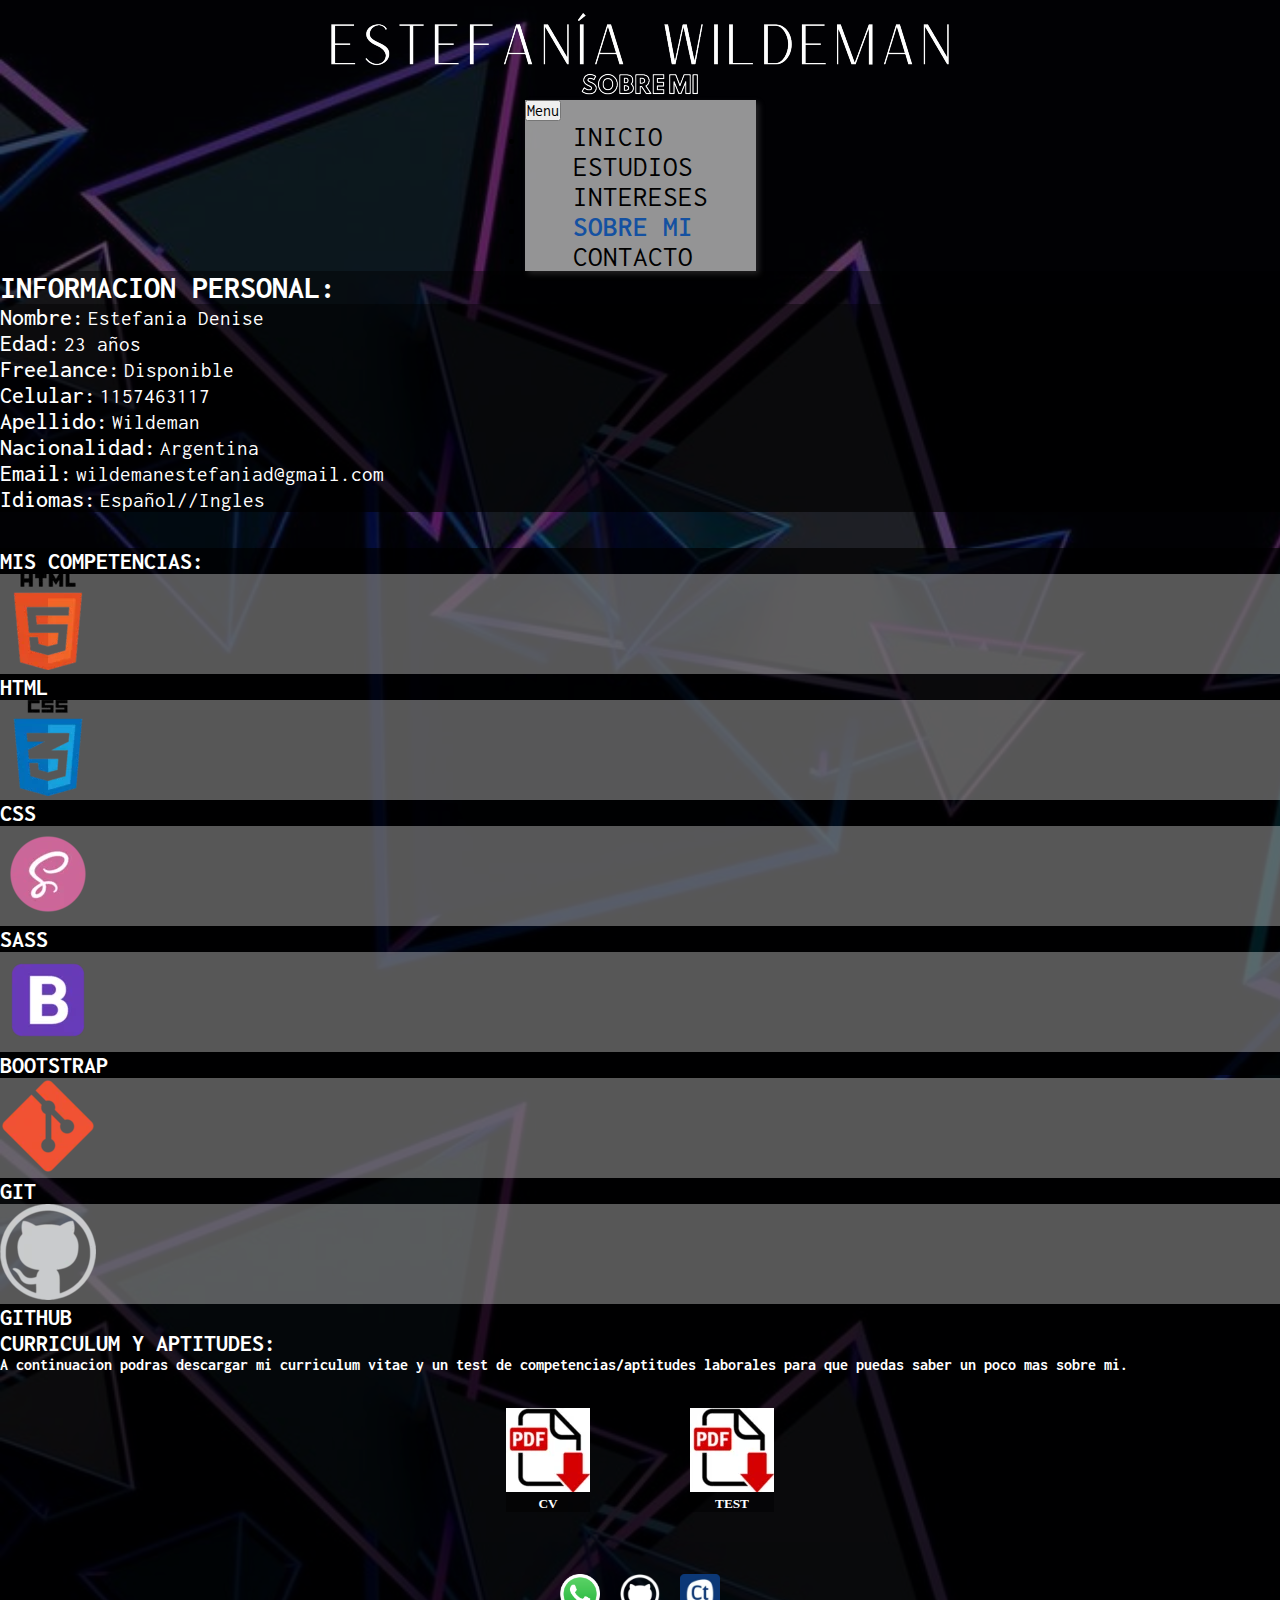
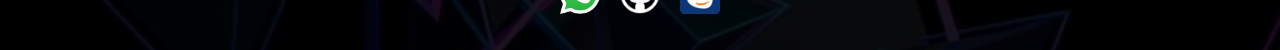
<file: pages/sobremi.html>
<!DOCTYPE html>
<html lang="en">

<head>
    <meta charset="UTF-8">
    <meta name="viewport" content="width=device-width, initial-scale=1.0">
    <meta name="descripcion" content="Competencias, skils mias como desarrolladora web">
    <meta name="keywords" content="HTML, SASS, CSS, GIT, GITHUB, BOOTSTRAP">
    <link rel="stylesheet" href="../css/style.css">
    <link rel="shortcut icon" href="../assets/img/favicon/favicon (2).webp" type="image/x-icon">
    <link href="https://cdn.jsdelivr.net/npm/bootstrap@5.2.3/dist/css/bootstrap.min.css" rel="stylesheet"
        integrity="sha384-rbsA2VBKQhggwzxH7pPCaAqO46MgnOM80zW1RWuH61DGLwZJEdK2Kadq2F9CUG65" crossorigin="anonymous">
    <title>Portfolio Estefania Wildeman</title>
</head>

<body class="sobreMi">
    <header>
        <div>
            <img src="../assets/img/logos/LOGO-SOBRE-MI.webp" alt="LOGO" width="auto" height="auto" class="img-fluid">
        </div>
        <div class="container-fluid m-0 p-0">
            <nav class="navbar navbar-expand-lg w-100">
                <button class="navbar-toggler" type="button" data-bs-toggle="collapse" data-bs-target="#navbarNav"
                    aria-controls="navbarNav" aria-expanded="false" aria-label="Toggle navigation">
                    Menu
                </button>
                <div class="collapse navbar-collapse justify-content-center" id="navbarNav">
                    <ul class="navbar-nav ml-auto ">
                        <li class="nav-item">
                            <a href="../index.html">INICIO</a>
                        </li>
                        <li class="nav-item active">
                            <a href="../pages/estudios.html">ESTUDIOS</a>
                        </li>
                        <li class="nav-item">
                            <a href="../pages/intereses.html">INTERESES</a>
                        </li>
                        <li class="nav-item active">
                            <a class="actual" href="#">SOBRE MI</a>
                        </li>
                        <li class="nav-item">
                            <a href="../pages/contacto.html">CONTACTO</a>
                        </li>
                    </ul>
                </div>
            </nav>
        </div>
    </header>
    <main class="cuerpoSM">
        <div class="container">
            <div class="row mt-3 mb-2 ">
                <h1>INFORMACION PERSONAL:</h1>
            </div>
            <div class="row">
                <div class="col-md-6">
                    <ul>
                        <li>
                            <span class="title">Nombre:</span>
                            <span class="value">Estefania Denise</span>
                        </li>
                        <li>
                            <span class="title">Edad:</span>
                            <span class="value">23 años</span>
                        </li>
                        <li>
                            <span class="title">Freelance:</span>
                            <span class="value">Disponible</span>
                        </li>
                        <li>
                            <span class="title">Celular:</span>
                            <span class="value">1157463117</span>
                        </li>
                    </ul>
                </div>
                <div class="col-md-6 ">
                    <ul>
                        <li>
                            <span class="title">Apellido:</span>
                            <span class="value">Wildeman</span>
                        </li>

                        <li>
                            <span class="title">Nacionalidad:</span>
                            <span class="value">Argentina</span>
                        </li>

                        <li>
                            <span class="title">Email:</span>
                            <span class="value">wildemanestefaniad@gmail.com</span>
                        </li>

                        <li>
                            <span class="title">Idiomas:</span>
                            <span class="value">Español//Ingles</span>
                        </li>
                    </ul>
                </div>
            </div>
            <br>
            <br>
            <div class="row">
                <div class="row mt-3 mb-2">
                    <h2>MIS COMPETENCIAS:</h2>
                </div>
                <div class="col-6 col-md-4 mb-3 mb-sm-5">
                    <div class=" background d-flex justify-content-center">
                        <img src="../assets/img/sobremi/favicon-96x96.webp" width="auto" height="auto" alt="Logo HTML" class="img-fluid">
                    </div>
                    <h6 class="text-uppercase open-sans-font text-center mt-2 mt-sm-4">HTML</h6>
                </div>
                <div class="col-6 col-md-4 mb-3 mb-sm-5">
                    <div class="background d-flex justify-content-center">
                        <img src="../assets/img/sobremi/favicon2-96x96.webp" width="auto" height="auto" alt="Logo CSS">
                    </div>
                    <h6 class="text-uppercase open-sans-font text-center mt-2 mt-sm-4">CSS</h6>
                </div>
                <div class="col-6 col-md-4 mb-3 mb-sm-5">
                    <div class="background d-flex justify-content-center">
                        <img src="../assets/img/sobremi/favicon6-96x96.webp" width="auto" height="auto" alt="Logo SASS">
                    </div>
                    <h6 class="text-uppercase open-sans-font text-center mt-2 mt-sm-4">SASS</h6>
                </div>
                <div class="col-6 col-md-4 mb-3 mb-sm-5">
                    <div class="background d-flex justify-content-center">
                        <img src="../assets/img/sobremi/favicon3-96x96.webp" width="auto" height="auto" alt="Logo Bootstrap">
                    </div>
                    <h6 class="text-uppercase open-sans-font text-center mt-2 mt-sm-4">BOOTSTRAP</h6>
                </div>
                <div class="col-6 col-md-4 mb-3 mb-sm-5">
                    <div class="background d-flex justify-content-center">
                        <img src="../assets/img/sobremi/favicon4-96x96.webp" width="auto" height="auto" alt="Logo GIT">
                    </div>
                    <h6 class="text-uppercase open-sans-font text-center mt-2 mt-sm-4">GIT</h6>
                </div>
                <div class="col-6 col-md-4 mb-3 mb-sm-5">
                    <div class="background d-flex justify-content-center">
                        <img src="../assets/img/sobremi/favicongithub-96x96.webp" width="auto" height="auto" alt="Logo GitHub">
                    </div>
                    <h6 class="text-uppercase open-sans-font text-center mt-2 mt-sm-4">GITHUB</h6>
                </div>
            </div>
            <div>
                <div class="row mt-3 mb-2">
                    <h2>CURRICULUM Y APTITUDES:</h2>
                </div>
                <div>
                    <h4> A continuacion podras descargar mi curriculum vitae y un test de competencias/aptitudes laborales para que puedas saber un poco mas sobre mi.</h4>
                </div>
                <div class="archivos">
                    <div>
                        <a href="../docs/CV Wildeman Estefania.pdf" download> <img src="../assets/img/extras/Icon PDF.webp" alt="icono de pdf"> <h5>CV</h5> </a>
                    </div>
                    <div>
                        <a href="../docs/Test_Competencias.pdf" download> <img src="../assets/img/extras/Icon PDF.webp" alt="icono de pdf"> <h5>TEST</h5> </a>
                    </div>
                </div>
            </div>
        </div>

    </main>
    <footer>
        <div class="logo">
            <a href="https://api.whatsapp.com/send?phone=+541157463117&text=Hola%20Estefania,%20nos%20contactamos%20de..."
                target="_blank"> <img src="../assets/img/extras/whatsapp-logo-png.webp" width="auto" height="auto"
                    alt="Logo de WhatsApp"> </a>
        </div>
        <div class="logo">
            <a href="https://github.com/EstefiWildeman" target="_blank"> <img src="../assets/img/extras/GitHub.webp" alt="Logo GitHub"></a>
        </div>
        <div class="logo">
            <a href="https://candidato.ar.computrabajo.com/candidate/cv/edit?&s=true" target="_blank"> <img src="../assets/img/extras/computrabajo.webp" alt="Logo computrabajo"></a>
        </div>
    </footer>
    <script src="https://cdn.jsdelivr.net/npm/bootstrap@5.2.3/dist/js/bootstrap.bundle.min.js"
        integrity="sha384-kenU1KFdBIe4zVF0s0G1M5b4hcpxyD9F7jL+jjXkk+Q2h455rYXK/7HAuoJl+0I4"
        crossorigin="anonymous"></script>
</body>

</html>
</file>
<file: css/style.css>
@charset "UTF-8";
@import url("https://fonts.googleapis.com/css2?family=Inconsolata&display=swap");
body.sobreMi, body.intereses, body.estudios {
  height: 100vh;
  background-image: url(../assets/img/fondo/Diseño-sin-título-_9_.webp);
}

header nav ul li a.actual {
  font-weight: 600;
  color: rgb(20, 81, 161);
  font-size: 1.8rem;
}

* {
  margin: 0;
  padding: 0;
  box-sizing: border-box;
}

body.index {
  height: 100vh;
  max-width: max-content;
  background-image: url(../assets/img/fondo/Diseño-sin-título-_9_.webp);
  display: grid;
  grid-template-columns: repeat(2, 1fr);
  grid-template-rows: 0.5fr, 1fr, 1fr;
  grid-column-gap: 0px;
  grid-row-gap: 0px;
  grid-template-areas: "header header" "main main" "footer footer";
}
@media screen and (max-width: 480px) {
  body.index {
    grid-template-rows: 0.5fr, 0.5fr, 0.5fr;
  }
}

body.intereses {
  max-width: max-content;
}

body.estudios, body.intereses, body.sobreMi {
  height: 100vh;
  background-image: url(../assets/img/fondo/Diseño-sin-título-_9_.webp);
}

header nav ul li a.actual {
  font-weight: 600;
  color: rgb(20, 81, 161);
  font-size: 1.8rem;
}

header {
  grid-area: header;
}
@media screen and (max-width: 480px) {
  header {
    height: 3vh;
  }
}
header div {
  display: flex;
  align-items: center;
  justify-content: center;
}
header nav {
  background-color: rgba(255, 255, 255, 0.582);
  box-shadow: 3px 3px 6px rgba(134, 130, 130, 0.267);
}
@media screen and (max-width: 320px) {
  header nav {
    background-color: white;
  }
}
@media screen and (max-width: 480px) {
  header nav {
    background-color: white;
  }
}
header nav button {
  font-family: inconsolata;
  font-size: 1rem;
}
header nav ul li a {
  text-decoration: none;
  color: rgb(0, 0, 0);
  padding: 3rem;
  font-size: 1.8rem;
  font-family: inconsolata;
}
@media screen and (max-width: 320px) {
  header nav ul li a {
    padding: 0%;
  }
}
@media screen and (max-width: 480px) {
  header nav ul li a {
    padding: 0%;
  }
}
@media screen and (min-width: 481px) and (max-width: 600px) {
  header nav ul li a {
    padding: 0%;
  }
}
@media screen and (min-width: 601px) and (max-width: 1024px) {
  header nav ul li a {
    padding: 0%;
  }
}
header nav ul li a:hover {
  font-weight: 600;
  font-size: 1.6rem;
}
@media screen and (max-width: 320px) {
  header nav ul li a {
    font-size: 1rem;
  }
}
@media screen and (max-width: 480px) {
  header nav ul li a {
    font-size: 1rem;
  }
  header nav ul li a:hover {
    font-weight: 300;
    font-size: 0.5rem;
  }
}
@media screen and (min-width: 481px) and (max-width: 600px) {
  header nav ul li a {
    font-size: 1rem;
  }
}
@media screen and (min-width: 601px) and (max-width: 1024px) {
  header nav ul li a {
    font-size: 1.4rem;
  }
}
@media screen and (max-width: 480px) {
  header nav ul li a.actual {
    font-size: 1rem;
  }
}
@media screen and (min-width: 481px) and (max-width: 600px) {
  header nav ul li a.actual {
    font-size: 1rem;
  }
}
@media screen and (min-width: 601px) and (max-width: 1024px) {
  header nav ul li a.actual {
    font-size: 1.4rem;
  }
}

body.estudios, body.intereses, body.sobreMi {
  height: 100vh;
  background-image: url(../assets/img/fondo/Diseño-sin-título-_9_.webp);
}

header nav ul li a.actual {
  font-weight: 600;
  color: rgb(20, 81, 161);
  font-size: 1.8rem;
}

main.cuerpoIndex {
  height: 70vh;
  grid-area: main;
  display: grid;
  grid-template-columns: repeat(2, 1fr);
  grid-template-rows: 1fr;
  grid-column-gap: 0px;
  grid-template-areas: "aside section";
}
@media screen and (max-width: 320px) {
  main.cuerpoIndex {
    display: grid;
    grid-template-columns: 1fr;
    grid-template-rows: 1fr 1fr;
    grid-template-areas: "section" "aside";
  }
}
@media screen and (max-width: 480px) {
  main.cuerpoIndex {
    height: 60vh;
  }
}
@media screen and (min-width: 481px) and (max-width: 600px) {
  main.cuerpoIndex {
    display: flex;
    flex-direction: row;
    flex-wrap: wrap;
    height: 70vh;
    margin-top: 25px;
  }
}
@media screen and (min-width: 601px) and (max-width: 1024px) {
  main.cuerpoIndex {
    display: flex;
  }
}
main.cuerpoIndex aside {
  grid-area: aside;
  display: flex;
  justify-content: center;
  align-items: center;
}
@media screen and (min-width: 481px) and (max-width: 600px) {
  main.cuerpoIndex aside {
    width: 50%;
    height: 50%;
    flex-direction: column;
  }
}
@media screen and (min-width: 601px) and (max-width: 1024px) {
  main.cuerpoIndex aside {
    flex-direction: column;
    width: 50%;
    height: min-content;
    justify-content: left;
    align-items: center;
  }
}
main.cuerpoIndex aside img {
  animation: float 6s ease-out;
}
@media screen and (max-width: 320px) {
  main.cuerpoIndex aside img {
    width: 40%;
  }
}
@media screen and (max-width: 480px) {
  main.cuerpoIndex aside img {
    width: 70%;
    margin-top: 20px;
  }
}
@media screen and (min-width: 481px) and (max-width: 600px) {
  main.cuerpoIndex aside img {
    padding-top: 100px;
    width: 60%;
  }
}
@media screen and (min-width: 601px) and (max-width: 1024px) {
  main.cuerpoIndex aside img {
    width: 55%;
  }
}
@keyframes float {
  0% {
    transform: translateX(0px);
  }
  50% {
    transform: translateX(55px);
  }
  100% {
    transform: translateX(0px);
  }
}
main.cuerpoIndex section {
  grid-area: section;
  display: flex;
  align-items: center;
  justify-content: center;
}
@media screen and (max-width: 480px) {
  main.cuerpoIndex section {
    width: 90%;
  }
}
@media screen and (min-width: 481px) and (max-width: 600px) {
  main.cuerpoIndex section {
    height: 50%;
    width: 50%;
    display: flex;
    flex-direction: column;
    justify-content: flex-start;
  }
}
@media screen and (min-width: 601px) and (max-width: 1024px) {
  main.cuerpoIndex section {
    width: 50%;
    padding-right: 20px;
  }
}
main.cuerpoIndex section article {
  text-align: left;
  padding-right: 50px;
  flex-grow: 1;
}
@media screen and (max-width: 480px) {
  main.cuerpoIndex section article {
    text-align: center;
    width: 100%;
    padding-right: 10px;
  }
}
@media screen and (min-width: 601px) and (max-width: 1024px) {
  main.cuerpoIndex section article {
    width: 90%;
    padding-right: 20px;
  }
}
main.cuerpoIndex section article h1 {
  font-size: 1.5rem;
  line-height: 2rem;
  font-family: inconsolata;
  color: white;
  background-color: rgba(255, 255, 255, 0.219);
  padding: 35px;
  border-radius: 30%;
}
@media screen and (max-width: 480px) {
  main.cuerpoIndex section article h1 {
    font-size: 1rem;
    padding: 0;
    border-radius: 10px;
    line-height: 1rem;
  }
}
@media screen and (min-width: 481px) and (max-width: 600px) {
  main.cuerpoIndex section article h1 {
    font-size: 0.8rem;
    line-height: 1rem;
    padding: 0.5rem;
    border-radius: 10px;
    width: 100%;
    align-self: flex-start;
    max-width: none;
    margin-left: auto;
    margin-right: auto;
  }
}
@media screen and (min-width: 601px) and (max-width: 1024px) {
  main.cuerpoIndex section article h1 {
    font-size: 1rem;
    padding: 20px;
    border-radius: 15px;
    line-height: 1.5rem;
  }
}
@media screen and (min-width: 481px) and (max-width: 600px) {
  main.cuerpoIndex section article {
    height: 50%;
    width: 100%;
    display: flex;
    flex-direction: column;
    justify-content: space-between;
    text-align: center;
  }
}

main div label {
  font-family: inconsolata;
  font-size: 1.2rem;
}

main.cuerpoEstudios {
  background-color: rgba(0, 0, 0, 0);
  color: rgb(0, 0, 0);
  font-family: sans-serif;
  display: flex;
  align-items: center;
  justify-content: center;
  margin-bottom: 6%;
}
main.cuerpoEstudios .contenedor {
  padding-top: 5rem;
  padding-left: 2rem;
  padding-right: 2rem;
}
@media screen and (max-width: 480px) {
  main.cuerpoEstudios .contenedor {
    margin-top: 15%;
  }
}
main.cuerpoEstudios .contenedor .card-section {
  display: grid;
  gap: 20rem;
  grid-template-columns: repeat(auto-fill, minmax(350px, 1fr));
}
@media screen and (max-width: 480px) {
  main.cuerpoEstudios .contenedor .card-section {
    padding-top: 5rem;
    padding-bottom: 5rem;
    gap: 5rem;
  }
}
@media screen and (min-width: 481px) and (max-width: 600px) {
  main.cuerpoEstudios .contenedor .card-section {
    gap: 5rem;
  }
}
@media screen and (min-width: 601px) and (max-width: 1024px) {
  main.cuerpoEstudios .contenedor .card-section {
    gap: 5rem;
  }
}
@media screen and (min-width: 1544px) {
  main.cuerpoEstudios .contenedor .card-section {
    gap: 30rem;
  }
}
main.cuerpoEstudios .contenedor .card-section .card {
  display: flex;
  background-color: white;
}
main.cuerpoEstudios .contenedor .card-section .card .card-header {
  flex-basis: 100%;
  font-size: 1.5rem;
  text-transform: uppercase;
}
main.cuerpoEstudios .contenedor .card-section .card .card-body {
  display: flex;
  flex-wrap: wrap;
  flex-basis: 100%;
}
main.cuerpoEstudios .contenedor .card-section .card .card-body h1 {
  font-size: 1.2rem;
  font-family: inconsolata;
}
@media screen and (max-width: 480px) {
  main.cuerpoEstudios .contenedor .card-section .card .card-body h1 {
    font-size: 0.8rem;
  }
}
main.cuerpoEstudios .contenedor .card-section .card .card-body h2 {
  font-size: 1.2rem;
  font-family: inconsolata;
}
@media screen and (max-width: 480px) {
  main.cuerpoEstudios .contenedor .card-section .card .card-body h2 {
    font-size: 0.8rem;
  }
}

main.cuerpoIntereses {
  height: 85%;
  display: grid;
  grid-template-columns: 0.5fr 1fr;
  grid-template-rows: repeat(2, 1fr);
  grid-template-areas: "aside seccionuno" "aside secciondos";
}
main.cuerpoIntereses aside {
  grid-area: aside;
  display: flex;
  flex-wrap: wrap;
  align-items: center;
  justify-content: center;
}
main.cuerpoIntereses section.seccionUno {
  grid-area: seccionuno;
  display: flex;
  flex-wrap: wrap;
  justify-content: center;
  text-align: center;
  padding-right: 25px;
}
main.cuerpoIntereses section.seccionUno div {
  display: flex;
  align-items: center;
  padding-top: 30px;
}
main.cuerpoIntereses section.seccionUno div h1 {
  font-size: 1.3rem;
  color: white;
  font-family: inconsolata;
}
@media screen and (max-width: 320px) {
  main.cuerpoIntereses section.seccionUno div h1 {
    font-size: 0.3rem;
  }
}
@media screen and (max-width: 480px) {
  main.cuerpoIntereses section.seccionUno div h1 {
    margin-top: 55px;
    font-size: 0.8rem;
  }
}
@media screen and (min-width: 481px) and (max-width: 600px) {
  main.cuerpoIntereses section.seccionUno div h1 {
    font-size: 1rem;
  }
}
main.cuerpoIntereses section.seccionDos {
  grid-area: secciondos;
}
main.cuerpoIntereses section.seccionDos .slider {
  width: 60%;
  margin: auto;
  height: auto;
  overflow: hidden;
}
main.cuerpoIntereses section.seccionDos .slider ul {
  padding: 0;
  display: flex;
  width: 200%;
  animation: slider 10s infinite alternate;
}
main.cuerpoIntereses section.seccionDos .slider ul li {
  width: 60%;
  list-style: none;
}
main.cuerpoIntereses section.seccionDos .slider ul li img {
  width: 60%;
}

@keyframes slider {
  0% {
    margin-left: o;
  }
  20% {
    margin-left: -5%;
  }
  25% {
    margin-left: -50%;
  }
  45% {
    margin-left: -50%;
  }
  50% {
    margin-left: -100%;
  }
  70% {
    margin-left: -100%;
  }
  100% {
    margin-left: -200%;
  }
}
@media screen and (max-width: 480px) {
  main.cuerpoSM .container {
    margin-top: 100px;
  }
}
main.cuerpoSM .container div h1 {
  font-family: inconsolata;
  color: white;
}
main.cuerpoSM .container div {
  background-color: rgba(0, 0, 0, 0.411);
}
main.cuerpoSM .container div div ul li {
  color: rgb(20, 81, 161);
}
main.cuerpoSM .container div div ul li span.title {
  font-size: 1.5rem;
  font-family: inconsolata;
  font-weight: 500;
  color: white;
}
@media screen and (max-width: 480px) {
  main.cuerpoSM .container div div ul li span.title {
    font-size: 1rem;
  }
}
main.cuerpoSM .container div div ul li span.value {
  font-size: 1.3rem;
  font-family: inconsolata;
  color: white;
}
@media screen and (max-width: 480px) {
  main.cuerpoSM .container div div ul li span.value {
    font-size: 0.8rem;
  }
}
main.cuerpoSM .container div h2 {
  font-family: inconsolata;
  color: white;
}
main.cuerpoSM .container div .background {
  background-color: rgba(255, 255, 255, 0.342);
}
main.cuerpoSM .container div h6 {
  font-size: 1.5rem;
  font-family: inconsolata;
  color: white;
}
main.cuerpoSM .container div h4 {
  font-family: inconsolata;
  color: white;
}
main.cuerpoSM .container .archivos {
  display: flex;
  justify-content: center;
  gap: 100px;
}
@media screen and (max-width: 480px) {
  main.cuerpoSM .container .archivos {
    gap: 50px;
  }
}
main.cuerpoSM .container .archivos div {
  display: flex;
  align-items: center;
  margin-top: 35px;
  margin-bottom: 30px;
}
main.cuerpoSM .container .archivos div a {
  text-decoration: none;
}
main.cuerpoSM .container .archivos div a h5 {
  text-align: center;
  color: white;
}
@media screen and (max-width: 480px) {
  main.cuerpoSM .container .archivos div a h5 {
    font-size: 0.8rem;
  }
}

@media screen and (min-width: 481px) and (max-width: 600px) {
  main.contacto {
    margin-bottom: 5%;
  }
}

footer {
  grid-area: footer;
  background-color: rgba(0, 0, 0, 0.671);
  width: 100%;
  height: 12vh;
  display: flex;
  justify-content: center;
  align-items: center;
}
footer .logo {
  margin: 0 10px 0 10px;
}
footer .logo img {
  width: 40px;
  height: 40px;
}

/*# sourceMappingURL=style.css.map */
</file>
